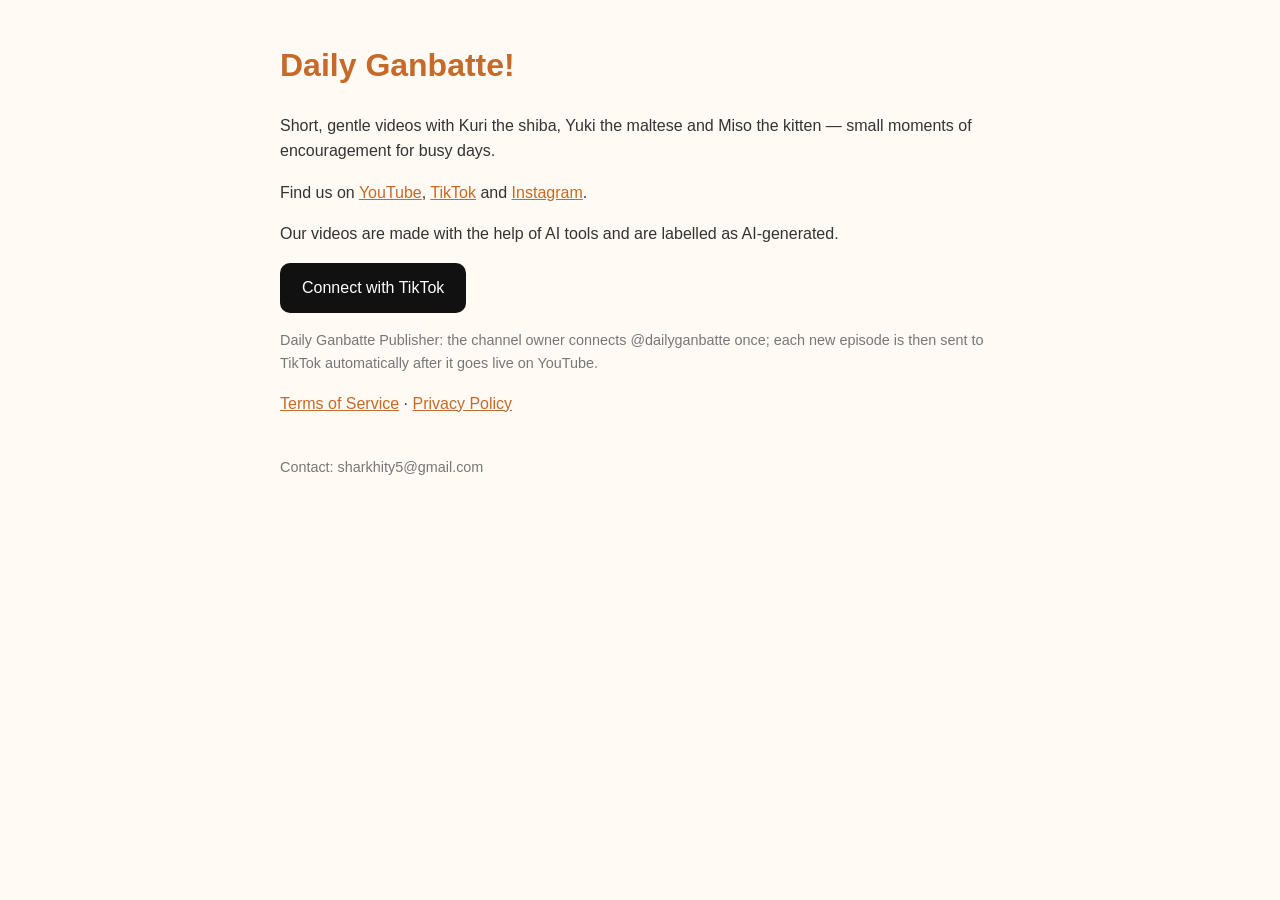
<file: index.html>
<!DOCTYPE html><html lang="en"><head><meta charset="utf-8"><meta name="viewport" content="width=device-width,initial-scale=1"><title>Daily Ganbatte!</title><link rel="stylesheet" href="style.css"></head><body>
<h1>Daily Ganbatte!</h1>
<p>Short, gentle videos with Kuri the shiba, Yuki the maltese and Miso the kitten — small moments of encouragement for busy days.</p>
<p>Find us on <a href="https://www.youtube.com/channel/UCTg3ar2fyHySqIYDGyOueqA">YouTube</a>, <a href="https://www.tiktok.com/@dailyganbatte">TikTok</a> and <a href="https://www.instagram.com/dailyganbatte/">Instagram</a>.</p>
<p>Our videos are made with the help of AI tools and are labelled as AI-generated.</p>
<p><a href="https://www.tiktok.com/v2/auth/authorize/?client_key=sbaw7lj270143t9zic&scope=user.info.basic,video.publish&response_type=code&redirect_uri=https%3A%2F%2Fsharkhity0123.github.io%2Fdailyganbatte-site%2Fcallback.html&state=demo" style="display:inline-block;background:#111;color:#fff;padding:12px 22px;border-radius:10px;text-decoration:none">Connect with TikTok</a></p>
<p style="font-size:.9em;color:#777">Daily Ganbatte Publisher: the channel owner connects @dailyganbatte once; each new episode is then sent to TikTok automatically after it goes live on YouTube.</p>
<p><a href="terms.html">Terms of Service</a> · <a href="privacy.html">Privacy Policy</a></p>
<footer>Contact: sharkhity5@gmail.com</footer></body></html>
</file>
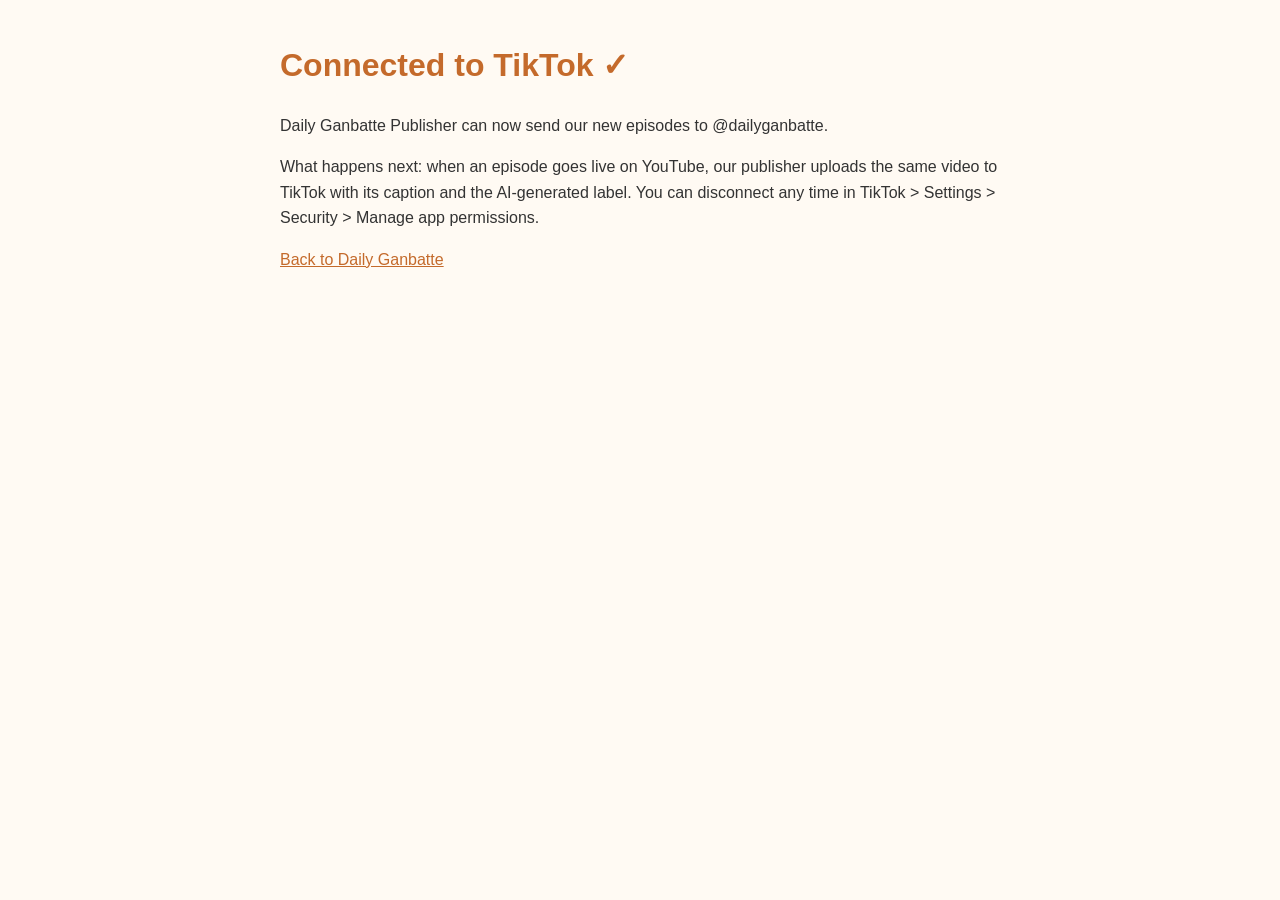
<file: callback.html>
<!DOCTYPE html><html lang="en"><head><meta charset="utf-8"><meta name="viewport" content="width=device-width,initial-scale=1"><title>Connected – Daily Ganbatte!</title><link rel="stylesheet" href="style.css"></head><body>
<h1>Connected to TikTok ✓</h1><p>Daily Ganbatte Publisher can now send our new episodes to @dailyganbatte.</p>
<p>What happens next: when an episode goes live on YouTube, our publisher uploads the same video to TikTok with its caption and the AI-generated label. You can disconnect any time in TikTok &gt; Settings &gt; Security &gt; Manage app permissions.</p>
<p><a href="index.html">Back to Daily Ganbatte</a></p></body></html>
</file>
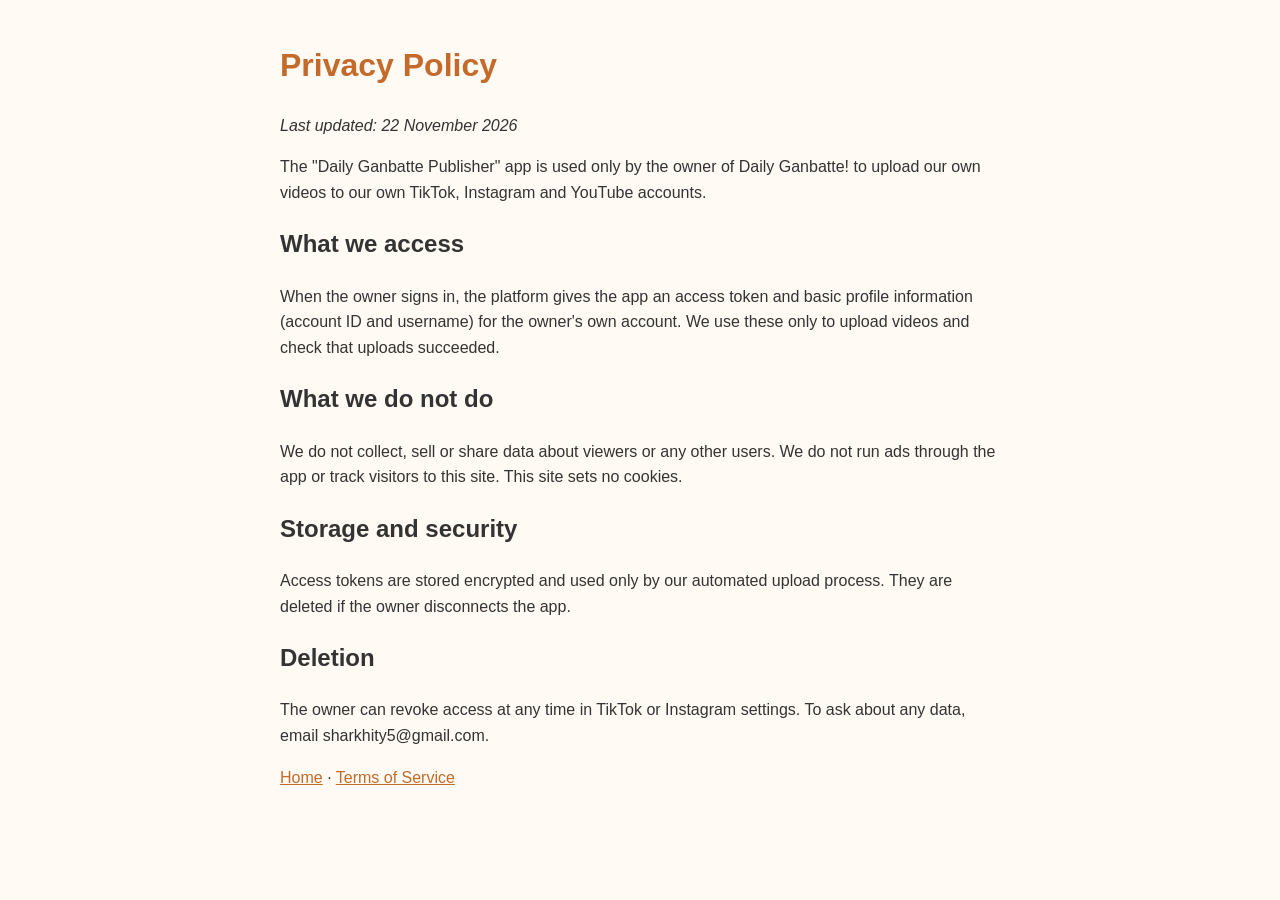
<file: privacy.html>
<!DOCTYPE html><html lang="en"><head><meta charset="utf-8"><meta name="viewport" content="width=device-width,initial-scale=1"><title>Privacy Policy – Daily Ganbatte!</title><link rel="stylesheet" href="style.css"></head><body>
<h1>Privacy Policy</h1><p><em>Last updated: 22 November 2026</em></p>
<p>The "Daily Ganbatte Publisher" app is used only by the owner of Daily Ganbatte! to upload our own videos to our own TikTok, Instagram and YouTube accounts.</p>
<h2>What we access</h2><p>When the owner signs in, the platform gives the app an access token and basic profile information (account ID and username) for the owner's own account. We use these only to upload videos and check that uploads succeeded.</p>
<h2>What we do not do</h2><p>We do not collect, sell or share data about viewers or any other users. We do not run ads through the app or track visitors to this site. This site sets no cookies.</p>
<h2>Storage and security</h2><p>Access tokens are stored encrypted and used only by our automated upload process. They are deleted if the owner disconnects the app.</p>
<h2>Deletion</h2><p>The owner can revoke access at any time in TikTok or Instagram settings. To ask about any data, email sharkhity5@gmail.com.</p>
<p><a href="index.html">Home</a> · <a href="terms.html">Terms of Service</a></p></body></html>
</file>
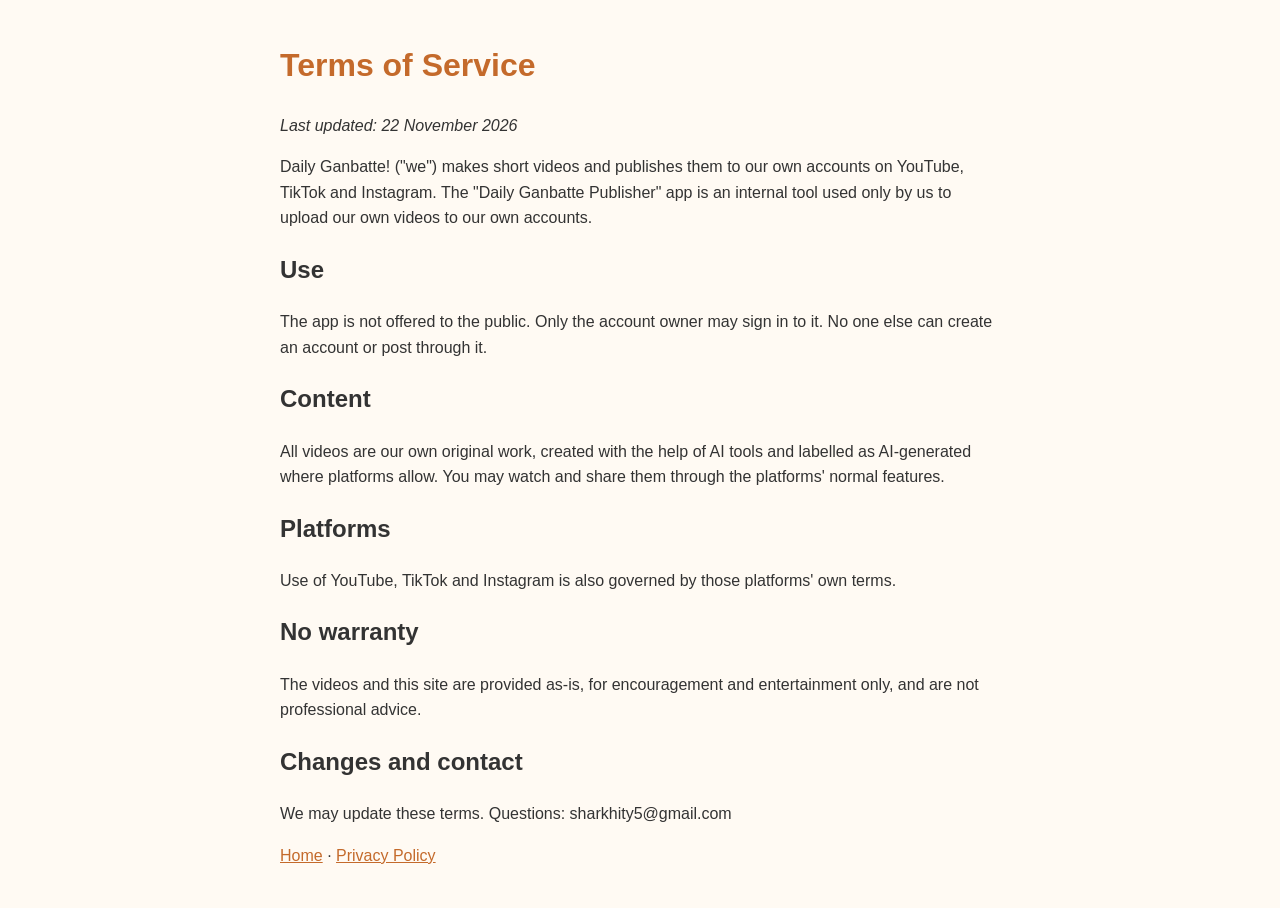
<file: terms.html>
<!DOCTYPE html><html lang="en"><head><meta charset="utf-8"><meta name="viewport" content="width=device-width,initial-scale=1"><title>Terms of Service – Daily Ganbatte!</title><link rel="stylesheet" href="style.css"></head><body>
<h1>Terms of Service</h1><p><em>Last updated: 22 November 2026</em></p>
<p>Daily Ganbatte! ("we") makes short videos and publishes them to our own accounts on YouTube, TikTok and Instagram. The "Daily Ganbatte Publisher" app is an internal tool used only by us to upload our own videos to our own accounts.</p>
<h2>Use</h2><p>The app is not offered to the public. Only the account owner may sign in to it. No one else can create an account or post through it.</p>
<h2>Content</h2><p>All videos are our own original work, created with the help of AI tools and labelled as AI-generated where platforms allow. You may watch and share them through the platforms' normal features.</p>
<h2>Platforms</h2><p>Use of YouTube, TikTok and Instagram is also governed by those platforms' own terms.</p>
<h2>No warranty</h2><p>The videos and this site are provided as-is, for encouragement and entertainment only, and are not professional advice.</p>
<h2>Changes and contact</h2><p>We may update these terms. Questions: sharkhity5@gmail.com</p>
<p><a href="index.html">Home</a> · <a href="privacy.html">Privacy Policy</a></p></body></html>
</file>
<file: style.css>
body{font-family:-apple-system,Segoe UI,Roboto,sans-serif;max-width:720px;margin:40px auto;padding:0 20px;line-height:1.6;color:#333;background:#fffaf3}
h1{color:#c46a2b}a{color:#c46a2b}footer{margin-top:40px;font-size:.9em;color:#777}
</file>
